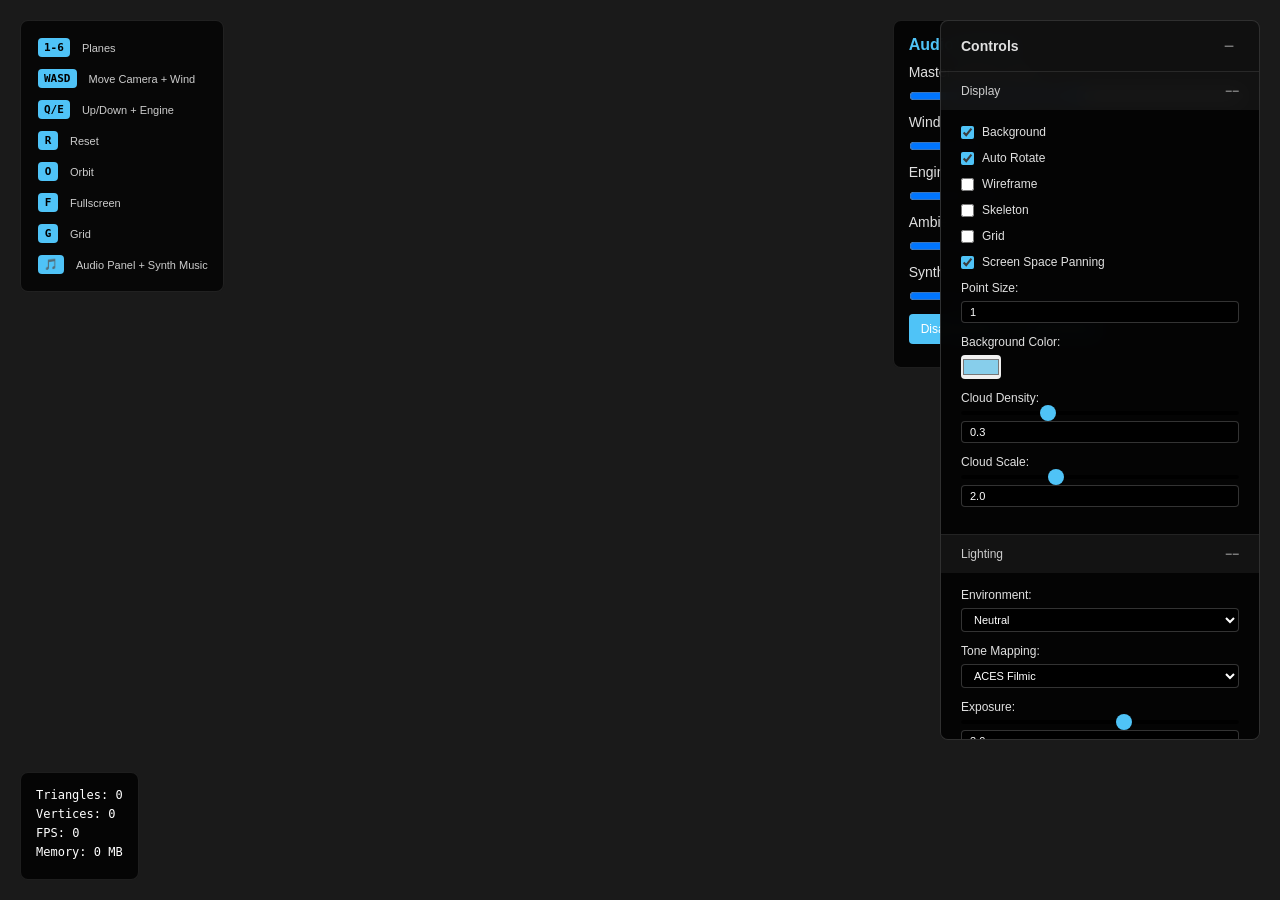
<file: flying-cars/index.html>
<!DOCTYPE html>
<html lang="en">
<head>
  <meta charset="utf-8">
  <title>GLTF Previewer - GLB Model Viewer</title>
  <meta name="viewport" content="width=device-width, initial-scale=1">
  <!-- 
  Audio Features:
  - Wind sounds on WASD movement (lowered volume)
  - Engine sounds on Q/E movement (lowered volume)  
  - Ambient background sounds (lowered volume)
  - Synth background music (synth.wav or generated)
  - Master volume control for all audio
  - Individual volume controls for each sound type
  -->
  <style>
    * {
      margin: 0;
      padding: 0;
      box-sizing: border-box;
    }

    body {
      font-family: -apple-system, BlinkMacSystemFont, 'Segoe UI', Roboto, sans-serif;
      background: #1a1a1a;
      color: #ffffff;
      overflow: hidden;
    }

    #canvas-container {
      position: fixed;
      top: 0;
      left: 0;
      width: 100vw;
      height: 100vh;
    }

    /* Audio controls styling */
    .audio-controls {
      position: fixed;
      top: 20px;
      right: 20px;
      background: rgba(0, 0, 0, 0.8);
      padding: 15px;
      border-radius: 8px;
      backdrop-filter: blur(10px);
      border: 1px solid rgba(255, 255, 255, 0.1);
      z-index: 1000;
    }

    .audio-controls h3 {
      font-size: 16px;
      margin-bottom: 10px;
      color: #4fc3f7;
    }

    .audio-controls label {
      display: block;
      margin-bottom: 8px;
      font-size: 14px;
      color: #e0e0e0;
    }

    .audio-controls input[type="range"] {
      width: 100%;
      margin-bottom: 10px;
    }

    .audio-controls button {
      background: #4fc3f7;
      color: white;
      border: none;
      padding: 8px 12px;
      border-radius: 4px;
      cursor: pointer;
      margin-right: 8px;
      margin-bottom: 8px;
      font-size: 12px;
    }

    .audio-controls button:hover {
      background: #29b6f6;
    }

    .audio-controls button:active {
      background: #0288d1;
    }

    #canvas {
      display: block;
      outline: none;
    }

         #info {
       position: fixed;
       top: 20px;
       left: 20px;
       background: rgba(0, 0, 0, 0.8);
       padding: 20px;
       border-radius: 8px;
       max-width: 400px;
       backdrop-filter: blur(10px);
       border: 1px solid rgba(255, 255, 255, 0.1);
       display: none; /* Hide the entire info box */
     }

    #info h1 {
      font-size: 24px;
      margin-bottom: 15px;
      color: #4fc3f7;
    }

    #info p {
      margin-bottom: 10px;
      line-height: 1.5;
      color: #e0e0e0;
    }

    .hotkeys {
      margin-top: 15px;
      padding-top: 15px;
      border-top: 1px solid rgba(255, 255, 255, 0.2);
    }

    .hotkey {
      display: inline-block;
      background: #333;
      color: #4fc3f7;
      padding: 4px 8px;
      border-radius: 4px;
      font-family: monospace;
      margin: 2px;
      font-size: 12px;
    }

    .file-input {
      margin: 15px 0;
    }

    .file-input input[type="file"] {
      width: 100%;
      padding: 8px;
      background: #333;
      border: 1px solid #555;
      border-radius: 4px;
      color: white;
      cursor: pointer;
    }

    .file-input input[type="file"]:hover {
      border-color: #4fc3f7;
    }

    #stats {
      position: fixed;
      bottom: 20px;
      left: 20px;
      background: rgba(0, 0, 0, 0.8);
      padding: 15px;
      border-radius: 8px;
      backdrop-filter: blur(10px);
      border: 1px solid rgba(255, 255, 255, 0.1);
      font-family: monospace;
      font-size: 12px;
    }

    .stat {
      margin-bottom: 5px;
    }

    #loading {
      position: fixed;
      top: 50%;
      left: 50%;
      transform: translate(-50%, -50%);
      background: rgba(0, 0, 0, 0.9);
      padding: 30px;
      border-radius: 8px;
      text-align: center;
      backdrop-filter: blur(10px);
      border: 1px solid rgba(255, 255, 255, 0.1);
    }

    .spinner {
      width: 40px;
      height: 40px;
      border: 4px solid #333;
      border-top: 4px solid #4fc3f7;
      border-radius: 50%;
      animation: spin 1s linear infinite;
      margin: 0 auto 15px;
    }

    @keyframes spin {
      0% { transform: rotate(0deg); }
      100% { transform: rotate(360deg); }
    }

    #drop-zone {
      position: fixed;
      top: 0;
      left: 0;
      width: 100vw;
      height: 100vh;
      background: rgba(79, 195, 247, 0.1);
      border: 3px dashed #4fc3f7;
      display: none;
      align-items: center;
      justify-content: center;
      font-size: 24px;
      color: #4fc3f7;
      z-index: 1000;
    }

    #drop-zone.active {
      display: flex;
    }

    .error {
      color: #ff5252;
      background: rgba(255, 82, 82, 0.1);
      padding: 10px;
      border-radius: 4px;
      margin: 10px 0;
      border: 1px solid rgba(255, 82, 82, 0.3);
    }

    /* Control Panel Styles */
    #control-panel {
      position: fixed;
      top: 20px;
      right: 20px;
      width: 320px;
      background: rgba(25, 25, 25, 0.95);
      border: 1px solid rgba(255, 255, 255, 0.1);
      border-radius: 8px;
      backdrop-filter: blur(10px);
      color: white;
      font-family: -apple-system, BlinkMacSystemFont, 'Segoe UI', Roboto, sans-serif;
      font-size: 12px;
      z-index: 1000;
      max-height: 80vh;
      overflow-y: auto;
    }

    .panel-header {
      display: flex;
      justify-content: space-between;
      align-items: center;
      padding: 15px 20px;
      border-bottom: 1px solid rgba(255, 255, 255, 0.1);
      background: rgba(0, 0, 0, 0.3);
      border-radius: 8px 8px 0 0;
    }

    .panel-header h3 {
      margin: 0;
      font-size: 14px;
      font-weight: 600;
      color: #e0e0e0;
    }

    .toggle-btn {
      background: none;
      border: none;
      color: #888;
      font-size: 18px;
      cursor: pointer;
      padding: 0;
      width: 20px;
      height: 20px;
      display: flex;
      align-items: center;
      justify-content: center;
    }

    .toggle-btn:hover {
      color: #fff;
    }

    .panel-content {
      padding: 0;
    }

    .control-section {
      border-bottom: 1px solid rgba(255, 255, 255, 0.05);
    }

    .section-header {
      display: flex;
      justify-content: space-between;
      align-items: center;
      padding: 12px 20px;
      background: rgba(0, 0, 0, 0.2);
      cursor: pointer;
      user-select: none;
      font-weight: 500;
      color: #ccc;
    }

    .section-header:hover {
      background: rgba(0, 0, 0, 0.3);
    }

    .section-toggle {
      color: #888;
      font-weight: bold;
    }

    .section-content {
      padding: 15px 20px;
      background: rgba(0, 0, 0, 0.8);
    }

    .control-group {
      margin-bottom: 12px;
      display: flex;
      flex-direction: column;
      gap: 6px;
    }

    .control-group label {
      display: flex;
      align-items: center;
      gap: 8px;
      color: #e0e0e0;
      cursor: pointer;
    }

    .control-group input[type="checkbox"] {
      margin: 0;
      accent-color: #4fc3f7;
    }

    .control-group input[type="number"],
    .control-group select {
      background: rgba(0, 0, 0, 0.8);
      border: 1px solid rgba(255, 255, 255, 0.2);
      border-radius: 4px;
      color: white;
      padding: 4px 8px;
      font-size: 11px;
      width: 100%;
    }

    .control-group input[type="color"] {
      width: 40px;
      height: 24px;
      border: none;
      border-radius: 4px;
      cursor: pointer;
    }

    .control-group input[type="range"] {
      width: 100%;
      height: 4px;
      background: rgba(0, 0, 0, 0.8);
      border-radius: 2px;
      outline: none;
      -webkit-appearance: none;
    }

    .control-group input[type="range"]::-webkit-slider-thumb {
      -webkit-appearance: none;
      width: 16px;
      height: 16px;
      background: #4fc3f7;
      border-radius: 50%;
      cursor: pointer;
    }

    .control-group input[type="range"]::-moz-range-thumb {
      width: 16px;
      height: 16px;
      background: #4fc3f7;
      border-radius: 50%;
      cursor: pointer;
      border: none;
    }

    /* Performance Graphs */
    .performance-graph {
      margin-bottom: 15px;
    }

    .graph-label {
      font-size: 11px;
      color: #aaa;
      margin-bottom: 5px;
    }

    .graph-bar {
      height: 20px;
      background: linear-gradient(90deg, #4fc3f7 0%, #2196f3 100%);
      border-radius: 2px;
      position: relative;
      transition: width 0.3s ease;
    }

    .fps-bar {
      background: linear-gradient(90deg, #4fc3f7 0%, #2196f3 100%);
    }

    .ms-bar {
      background: linear-gradient(90deg, #4caf50 0%, #2e7d32 100%);
    }

    .mb-bar {
      background: linear-gradient(90deg, #9c27b0 0%, #6a1b9a 100%);
    }

    .close-btn {
      width: 100%;
      padding: 12px;
      background: rgba(255, 255, 255, 0.1);
      border: none;
      color: #e0e0e0;
      border-radius: 0 0 8px 8px;
      cursor: pointer;
      font-size: 12px;
      transition: background 0.2s;
    }

    .close-btn:hover {
      background: rgba(255, 255, 255, 0.2);
    }

    /* Collapsed sections */
    .section-content.collapsed {
      display: none;
    }

    .section-toggle.collapsed::after {
      content: '+';
    }

         .section-toggle:not(.collapsed)::after {
       content: '−';
     }

     /* Compact Hotkeys Display */
     #hotkeys-display {
       position: fixed;
       top: 20px;
       left: 20px;
       background: rgba(0, 0, 0, 0.7);
       padding: 15px;
       border-radius: 8px;
       backdrop-filter: blur(10px);
       border: 1px solid rgba(255, 255, 255, 0.1);
       z-index: 100;
     }

     .hotkey-item {
       display: flex;
       align-items: center;
       gap: 10px;
       margin-bottom: 8px;
       font-size: 12px;
       color: #e0e0e0;
     }

     .hotkey-item:last-child {
       margin-bottom: 0;
     }

     .hotkey-item .hotkey {
       background: #4fc3f7;
       color: #000;
       padding: 3px 6px;
       border-radius: 4px;
       font-family: monospace;
       font-weight: bold;
       font-size: 11px;
       min-width: 20px;
       text-align: center;
     }

     .hotkey-item .hotkey-label {
       color: #ccc;
       font-size: 11px;
     }
   </style>
</head>
<body>
  <div id="canvas-container">
    <canvas id="canvas"></canvas>
  </div>

  <!-- Audio Elements -->
  <audio id="wind-sound" preload="auto"></audio>
  <audio id="engine-sound" preload="auto"></audio>
  <audio id="ambient-sound" preload="auto"></audio>
  <audio id="synth-music" preload="auto"></audio>

  <!-- Audio Controls -->
  <div class="audio-controls">
    <h3>Audio Settings</h3>
    <label>Master Volume: <span id="master-volume-value">50</span>%</label>
    <input type="range" id="master-volume" min="0" max="100" value="50">
    
    <label>Wind Sound: <span id="wind-volume-value">15</span>%</label>
    <input type="range" id="wind-volume" min="0" max="100" value="15">
    
    <label>Engine Sound: <span id="engine-volume-value">20</span>%</label>
    <input type="range" id="engine-volume" min="0" max="100" value="20">
    
    <label>Ambient Sound: <span id="ambient-volume-value">15</span>%</label>
    <input type="range" id="ambient-volume" min="0" max="100" value="15">
    
    <label>Synth Music: <span id="synth-volume-value">20</span>%</label>
    <input type="range" id="synth-volume" min="0" max="100" value="20">
    
                      <button id="toggle-audio">Disable Audio</button>
    <button id="test-sound">Test Sound</button>
  </div>

     <div id="info">
     <h1>GLTF Previewer</h1>
     <p>Drag and drop GLB/GLTF files or use the file input below to view 3D models.</p>
     
     <div class="file-input">
       <input type="file" id="file-input" accept=".glb,.gltf" />
     </div>

     <div class="hotkeys">
       <p><strong>Hotkeys:</strong></p>
       <div>
         <span class="hotkey">1-6</span> Switch to plane1.glb through plane6.glb
       </div>
       <div>
         <span class="hotkey">R</span> Reset camera
       </div>
       <div>
         <span class="hotkey">O</span> Toggle orbit controls
       </div>
       <div>
         <span class="hotkey">F</span> Toggle fullscreen
       </div>
       <div>
         <span class="hotkey">G</span> Toggle grid
       </div>
     </div>
   </div>

       <!-- Compact Hotkeys Display -->
    <div id="hotkeys-display">
      <div class="hotkey-item">
        <span class="hotkey">1-6</span>
        <span class="hotkey-label">Planes</span>
      </div>
      <div class="hotkey-item">
        <span class="hotkey">WASD</span>
        <span class="hotkey-label">Move Camera + Wind</span>
      </div>
      <div class="hotkey-item">
        <span class="hotkey">Q/E</span>
        <span class="hotkey-label">Up/Down + Engine</span>
      </div>
      <div class="hotkey-item">
        <span class="hotkey">R</span>
        <span class="hotkey-label">Reset</span>
      </div>
      <div class="hotkey-item">
        <span class="hotkey">O</span>
        <span class="hotkey-label">Orbit</span>
      </div>
      <div class="hotkey-item">
        <span class="hotkey">F</span>
        <span class="hotkey-label">Fullscreen</span>
      </div>
      <div class="hotkey-item">
        <span class="hotkey">G</span>
        <span class="hotkey-label">Grid</span>
      </div>
      <div class="hotkey-item">
        <span class="hotkey">🎵</span>
        <span class="hotkey-label">Audio Panel + Synth Music</span>
      </div>
    </div>

  <div id="stats">
    <div class="stat">Triangles: <span id="triangles">0</span></div>
    <div class="stat">Vertices: <span id="vertices">0</span></div>
    <div class="stat">FPS: <span id="fps">0</span></div>
    <div class="stat">Memory: <span id="memory">0</span> MB</div>
  </div>

  <div id="loading" style="display: none;">
    <div class="spinner"></div>
    <div>Loading model...</div>
  </div>

  <div id="drop-zone">
    Drop GLB/GLTF file here
  </div>

  <!-- Control Panel -->
  <div id="control-panel">
    <div class="panel-header">
      <h3>Controls</h3>
      <button id="toggle-panel" class="toggle-btn">−</button>
    </div>
    
    <div class="panel-content">
      <!-- Display Section -->
      <div class="control-section">
        <div class="section-header" data-section="display">
          <span>Display</span>
          <span class="section-toggle">−</span>
        </div>
        <div class="section-content" id="display-section">
          <div class="control-group">
            <label>
              <input type="checkbox" id="background-toggle" checked>
              Background
            </label>
          </div>
                     <div class="control-group">
             <label>
               <input type="checkbox" id="auto-rotate" checked>
               Auto Rotate
             </label>
           </div>
          <div class="control-group">
            <label>
              <input type="checkbox" id="wireframe">
              Wireframe
            </label>
          </div>
          <div class="control-group">
            <label>
              <input type="checkbox" id="skeleton">
              Skeleton
            </label>
          </div>
                       <div class="control-group">
               <label>
                 <input type="checkbox" id="grid-toggle">
                 Grid
               </label>
             </div>
          <div class="control-group">
            <label>
              <input type="checkbox" id="screen-space-panning" checked>
              Screen Space Panning
            </label>
          </div>
          <div class="control-group">
            <label>Point Size:</label>
            <input type="number" id="point-size" value="1" min="0.1" max="10" step="0.1">
          </div>
                     <div class="control-group">
             <label>Background Color:</label>
             <input type="color" id="bg-color" value="#87CEEB">
           </div>
           <div class="control-group">
             <label>Cloud Density:</label>
             <input type="range" id="cloud-density" min="0" max="1" step="0.1" value="0.3">
             <input type="number" id="cloud-density-value" value="0.3" min="0" max="1" step="0.1">
           </div>
           <div class="control-group">
             <label>Cloud Scale:</label>
             <input type="range" id="cloud-scale" min="0.5" max="5" step="0.1" value="2.0">
             <input type="number" id="cloud-scale-value" value="2.0" min="0.5" max="5" step="0.1">
           </div>
        </div>
      </div>

      <!-- Lighting Section -->
      <div class="control-section">
        <div class="section-header" data-section="lighting">
          <span>Lighting</span>
          <span class="section-toggle">−</span>
        </div>
        <div class="section-content" id="lighting-section">
          <div class="control-group">
            <label>Environment:</label>
            <select id="environment-select">
              <option value="neutral">Neutral</option>
              <option value="sunset">Sunset</option>
              <option value="dawn">Dawn</option>
              <option value="night">Night</option>
              <option value="warehouse">Warehouse</option>
              <option value="forest">Forest</option>
            </select>
          </div>
          <div class="control-group">
            <label>Tone Mapping:</label>
            <select id="tone-mapping">
              <option value="none">None</option>
              <option value="linear">Linear</option>
              <option value="reinhard">Reinhard</option>
              <option value="cineon">Cineon</option>
              <option value="aces-filmic" selected>ACES Filmic</option>
            </select>
          </div>
                     <div class="control-group">
             <label>Exposure:</label>
             <input type="range" id="exposure-slider" min="0.1" max="5.0" step="0.1" value="3.0">
             <input type="number" id="exposure-value" value="3.0" min="0.1" max="5.0" step="0.1">
           </div>
          <div class="control-group">
            <label>
              <input type="checkbox" id="punctual-lights" checked>
              Punctual Lights
            </label>
          </div>
                     <div class="control-group">
             <label>Ambient Intensity:</label>
             <input type="range" id="ambient-intensity" min="0" max="5" step="0.1" value="3.0">
             <input type="number" id="ambient-intensity-value" value="3.0" min="0" max="5" step="0.1">
           </div>
          <div class="control-group">
            <label>Ambient Color:</label>
            <input type="color" id="ambient-color" value="#ffffff">
          </div>
          <div class="control-group">
            <label>Direct Intensity:</label>
            <input type="range" id="direct-intensity" min="0" max="5" step="0.1" value="2.5">
            <input type="number" id="direct-intensity-value" value="2.5" min="0" max="5" step="0.1">
          </div>
          <div class="control-group">
            <label>Direct Color:</label>
            <input type="color" id="direct-color" value="#ffffff">
          </div>
        </div>
      </div>

      <!-- Performance Section -->
      <div class="control-section">
        <div class="section-header" data-section="performance">
          <span>Performance</span>
          <span class="section-toggle">−</span>
        </div>
        <div class="section-content" id="performance-section">
          <div class="performance-graph">
            <div class="graph-label">FPS (0-61)</div>
            <div class="graph-bar fps-bar" data-value="60"></div>
          </div>
          <div class="performance-graph">
            <div class="graph-label">MS (1-20775)</div>
            <div class="graph-bar ms-bar" data-value="17"></div>
          </div>
          <div class="performance-graph">
            <div class="graph-label">MB (17-52)</div>
            <div class="graph-bar mb-bar" data-value="33"></div>
          </div>
        </div>
      </div>
    </div>
    
    <button id="close-controls" class="close-btn">Close Controls</button>
  </div>

  <script type="module">
    import * as THREE from 'https://esm.sh/three@0.161.0';
    import { GLTFLoader } from 'https://esm.sh/three@0.161.0/examples/jsm/loaders/GLTFLoader.js';
    import { OrbitControls } from 'https://esm.sh/three@0.161.0/examples/jsm/controls/OrbitControls.js';

    class GLTFPreviewer {
      constructor() {
        this.scene = null;
        this.camera = null;
        this.renderer = null;
        this.controls = null;
        this.currentModel = null;
        this.mixers = [];
        this.clock = new THREE.Clock();
        this.stats = {
          triangles: 0,
          vertices: 0,
          fps: 0,
          memory: 0
        };
        
                        // Audio properties
                this.audioEnabled = true;
                this.audioContext = null;
        this.masterVolume = 0.5;
        this.windVolume = 0.15; // Lowered from 0.3
        this.engineVolume = 0.2; // Lowered from 0.4
        this.ambientVolume = 0.15; // Lowered from 0.25
        this.synthVolume = 0.2; // New synth music volume
        this.windSound = null;
        this.engineSound = null;
        this.ambientSound = null;
        this.synthMusic = null;
        
        this.init();
        this.setupEventListeners();
        this.animate();
      }

      init() {
        // Scene
        this.scene = new THREE.Scene();

        // Camera
        this.camera = new THREE.PerspectiveCamera(75, window.innerWidth / window.innerHeight, 0.1, 1000);
        this.camera.position.set(5, 5, 5);

        // Renderer
        this.renderer = new THREE.WebGLRenderer({ 
          canvas: document.getElementById('canvas'),
          antialias: true,
          alpha: true,
          powerPreference: 'high-performance'
        });
        this.renderer.setSize(window.innerWidth, window.innerHeight);
        this.renderer.setPixelRatio(Math.min(window.devicePixelRatio, 2));
        this.renderer.shadowMap.enabled = true;
        this.renderer.shadowMap.type = THREE.PCFSoftShadowMap;
        this.renderer.outputColorSpace = THREE.SRGBColorSpace;
        this.renderer.toneMapping = THREE.ACESFilmicToneMapping;
        this.renderer.toneMappingExposure = 3.0;
        this.renderer.toneMappingWhitePoint = 1.0;

        // Controls
        this.controls = new OrbitControls(this.camera, this.renderer.domElement);
        this.controls.enableDamping = true;
        this.controls.dampingFactor = 0.05;
        this.controls.autoRotate = true; // Enable auto-rotate by default

        // Create skybox with clouds
        this.createSkybox();

        // Lighting
        this.setupLighting();

        // Grid - brighter and more visible
        this.grid = new THREE.GridHelper(20, 20, 0x666666, 0x333333);
        this.grid.visible = false; // Start with grid hidden
        this.scene.add(this.grid);

        // Add subtle fog for depth
        this.scene.fog = new THREE.Fog(0x87CEEB, 50, 200); // Sky blue fog

        // Loader
        this.loader = new GLTFLoader();

        // Load initial plane
        this.loadModel('plane1.glb');
        
        // Initialize audio
        this.initAudio();
      }

      setupLighting() {
        // Ambient light - brighter and more vibrant
        this.ambientLight = new THREE.AmbientLight(0xffffff, 3.0);
        this.scene.add(this.ambientLight);

        // Directional light - brighter and warmer
        this.directionalLight = new THREE.DirectionalLight(0xfffaf0, 1.5);
        this.directionalLight.position.set(10, 15, 8);
        this.directionalLight.castShadow = true;
        this.directionalLight.shadow.mapSize.width = 2048;
        this.directionalLight.shadow.mapSize.height = 2048;
        this.directionalLight.shadow.camera.near = 0.1;
        this.directionalLight.shadow.camera.far = 100;
        this.directionalLight.shadow.camera.left = -20;
        this.directionalLight.shadow.camera.right = 20;
        this.directionalLight.shadow.camera.top = 20;
        this.directionalLight.shadow.camera.bottom = -20;
        this.scene.add(this.directionalLight);

        // Hemisphere light - brighter sky and ground colors
        this.hemisphereLight = new THREE.HemisphereLight(0x87ceeb, 0x90ee90, 0.6);
        this.scene.add(this.hemisphereLight);

        // Additional fill light for better exposure
        this.fillLight = new THREE.DirectionalLight(0xffffff, 0.4);
        this.fillLight.position.set(-10, 5, -5);
        this.scene.add(this.fillLight);
      }

      initAudio() {
        // Get audio elements
        this.windSound = document.getElementById('wind-sound');
        this.engineSound = document.getElementById('engine-sound');
        this.ambientSound = document.getElementById('ambient-sound');
        this.synthMusic = document.getElementById('synth-music');
        
        // Generate audio data
        this.generateAudioData();
        
        // Set initial volumes
        this.updateAudioVolumes();
        
        // Setup audio controls
        this.setupAudioControls();
        
        // Start synth music if audio is enabled by default
        if (this.audioEnabled) {
          this.playSynthMusic();
          this.startAmbientAudio();
        }
      }

      generateAudioData() {
        // Generate wind sound (white noise with low-pass filter)
        this.generateWindSound();
        
        // Generate engine sound (low frequency rumble)
        this.generateEngineSound();
        
        // Generate ambient sound (gentle background)
        this.generateAmbientSound();
        
        // Load synth music background
        this.loadSynthMusic();
      }

      generateWindSound() {
        const audioContext = new (window.AudioContext || window.webkitAudioContext)();
        const sampleRate = audioContext.sampleRate;
        const duration = 3; // 3 seconds
        const samples = sampleRate * duration;
        
        // Create audio buffer
        const buffer = audioContext.createBuffer(1, samples, sampleRate);
        const data = buffer.getChannelData(0);
        
        // Generate white noise
        for (let i = 0; i < samples; i++) {
          data[i] = (Math.random() * 2 - 1) * 0.3;
        }
        
        // Convert to WAV and set as audio source
        const wavBlob = this.audioBufferToWav(buffer);
        const url = URL.createObjectURL(wavBlob);
        this.windSound.src = url;
        this.windSound.loop = true;
      }

      generateEngineSound() {
        const audioContext = new (window.AudioContext || window.webkitAudioContext)();
        const sampleRate = audioContext.sampleRate;
        const duration = 2; // 2 seconds
        const samples = sampleRate * duration;
        
        // Create audio buffer
        const buffer = audioContext.createBuffer(1, samples, sampleRate);
        const data = buffer.getChannelData(0);
        
        // Generate low frequency rumble
        for (let i = 0; i < samples; i++) {
          const time = i / sampleRate;
          data[i] = Math.sin(2 * Math.PI * 80 * time) * 0.2 + 
                    Math.sin(2 * Math.PI * 120 * time) * 0.15 +
                    Math.sin(2 * Math.PI * 160 * time) * 0.1;
        }
        
        // Convert to WAV and set as audio source
        const wavBlob = this.audioBufferToWav(buffer);
        const url = URL.createObjectURL(wavBlob);
        this.engineSound.src = url;
        this.engineSound.loop = true;
      }

      generateAmbientSound() {
        const audioContext = new (window.AudioContext || window.webkitAudioContext)();
        const sampleRate = audioContext.sampleRate;
        const duration = 5; // 5 seconds
        const samples = sampleRate * duration;
        
        // Create audio buffer
        const buffer = audioContext.createBuffer(1, samples, sampleRate);
        const data = buffer.getChannelData(0);
        
        // Generate gentle ambient sound
        for (let i = 0; i < samples; i++) {
          const time = i / sampleRate;
          data[i] = Math.sin(2 * Math.PI * 220 * time) * 0.05 + 
                    Math.sin(2 * Math.PI * 440 * time) * 0.03 +
                    Math.sin(2 * Math.PI * 880 * time) * 0.02;
        }
        
        // Convert to WAV and set as audio source
        const wavBlob = this.audioBufferToWav(buffer);
        const url = URL.createObjectURL(wavBlob);
        this.ambientSound.src = url;
        this.ambientSound.loop = true;
      }

      loadSynthMusic() {
        // Try to load synth.wav if it exists, otherwise generate a synth background
        if (this.synthMusic) {
          // First try to load the actual synth.wav file
          // To use your own synth.wav file, place it in the same directory as this HTML file
          this.synthMusic.src = 'synth.wav';
          this.synthMusic.loop = true;
          
          // If the file fails to load, generate a synth background
          this.synthMusic.onerror = () => {
            console.log('synth.wav not found, generating synth background music');
            this.generateSynthBackground();
          };
        }
      }

      generateSynthBackground() {
        const audioContext = new (window.AudioContext || window.webkitAudioContext)();
        const sampleRate = audioContext.sampleRate;
        const duration = 8; // 8 seconds loop
        const samples = sampleRate * duration;
        
        // Create audio buffer
        const buffer = audioContext.createBuffer(2, samples, sampleRate); // Stereo
        
        // Generate synth background music
        for (let channel = 0; channel < 2; channel++) {
          const data = buffer.getChannelData(channel);
          
          for (let i = 0; i < samples; i++) {
            const time = i / sampleRate;
            
            // Create a layered synth sound
            let sample = 0;
            
            // Bass layer
            sample += Math.sin(2 * Math.PI * 110 * time) * 0.1; // A2
            sample += Math.sin(2 * Math.PI * 220 * time) * 0.08; // A3
            
            // Pad layer
            sample += Math.sin(2 * Math.PI * 330 * time) * 0.06; // E4
            sample += Math.sin(2 * Math.PI * 440 * time) * 0.04; // A4
            
            // High layer
            sample += Math.sin(2 * Math.PI * 880 * time) * 0.03; // A5
            
            // Add some variation over time
            const envelope = 0.5 + 0.3 * Math.sin(time * 0.5);
            sample *= envelope;
            
            // Add slight stereo separation
            if (channel === 1) {
              sample *= 0.9;
            }
            
            data[i] = sample;
          }
        }
        
        // Convert to WAV and set as audio source
        const wavBlob = this.audioBufferToWav(buffer);
        const url = URL.createObjectURL(wavBlob);
        this.synthMusic.src = url;
        this.synthMusic.loop = true;
      }

      audioBufferToWav(buffer) {
        const length = buffer.length;
        const numberOfChannels = buffer.numberOfChannels;
        const sampleRate = buffer.sampleRate;
        const arrayBuffer = new ArrayBuffer(44 + length * numberOfChannels * 2);
        const view = new DataView(arrayBuffer);
        
        // WAV header
        const writeString = (offset, string) => {
          for (let i = 0; i < string.length; i++) {
            view.setUint8(offset + i, string.charCodeAt(i));
          }
        };
        
        writeString(0, 'RIFF');
        view.setUint32(4, 36 + length * numberOfChannels * 2, true);
        writeString(8, 'WAVE');
        writeString(12, 'fmt ');
        view.setUint32(16, 16, true);
        view.setUint16(20, 1, true);
        view.setUint16(22, numberOfChannels, true);
        view.setUint32(24, sampleRate, true);
        view.setUint32(28, sampleRate * numberOfChannels * 2, true);
        view.setUint16(32, numberOfChannels * 2, true);
        view.setUint16(34, 16, true);
        writeString(36, 'data');
        view.setUint32(40, length * numberOfChannels * 2, true);
        
        // Convert float samples to 16-bit PCM
        let offset = 44;
        for (let i = 0; i < length; i++) {
          for (let channel = 0; channel < numberOfChannels; channel++) {
            const sample = Math.max(-1, Math.min(1, buffer.getChannelData(channel)[i]));
            view.setInt16(offset, sample < 0 ? sample * 0x8000 : sample * 0x7FFF, true);
            offset += 2;
          }
        }
        
        return new Blob([arrayBuffer], { type: 'audio/wav' });
      }

      setupAudioControls() {
        const masterVolumeSlider = document.getElementById('master-volume');
        const windVolumeSlider = document.getElementById('wind-volume');
        const engineVolumeSlider = document.getElementById('engine-volume');
        const ambientVolumeSlider = document.getElementById('ambient-volume');
        const synthVolumeSlider = document.getElementById('synth-volume');
        const toggleAudioBtn = document.getElementById('toggle-audio');
        const testSoundBtn = document.getElementById('test-sound');

        // Master volume control
        masterVolumeSlider.addEventListener('input', (e) => {
          this.masterVolume = e.target.value / 100;
          this.updateAudioVolumes();
          document.getElementById('master-volume-value').textContent = e.target.value;
        });

        // Individual volume controls
        windVolumeSlider.addEventListener('input', (e) => {
          this.windVolume = e.target.value / 100;
          this.updateAudioVolumes();
          document.getElementById('wind-volume-value').textContent = e.target.value;
        });

        engineVolumeSlider.addEventListener('input', (e) => {
          this.engineVolume = e.target.value / 100;
          this.updateAudioVolumes();
          document.getElementById('engine-volume-value').textContent = e.target.value;
        });

        ambientVolumeSlider.addEventListener('input', (e) => {
          this.ambientVolume = e.target.value / 100;
          this.updateAudioVolumes();
          document.getElementById('ambient-volume-value').textContent = e.target.value;
        });

        synthVolumeSlider.addEventListener('input', (e) => {
          this.synthVolume = e.target.value / 100;
          this.updateAudioVolumes();
          document.getElementById('synth-volume-value').textContent = e.target.value;
        });

        // Toggle audio button
        toggleAudioBtn.addEventListener('click', () => {
          this.audioEnabled = !this.audioEnabled;
          toggleAudioBtn.textContent = this.audioEnabled ? 'Disable Audio' : 'Enable Audio';
          if (this.audioEnabled) {
            this.startAmbientAudio();
            this.playSynthMusic(); // Start synth music
          } else {
            this.stopAllAudio();
          }
        });

        // Test sound button
        testSoundBtn.addEventListener('click', () => {
          this.playTestSound();
        });
      }

      updateAudioVolumes() {
        if (this.windSound) {
          this.windSound.volume = this.windVolume * this.masterVolume;
        }
        if (this.engineSound) {
          this.engineSound.volume = this.engineVolume * this.masterVolume;
        }
        if (this.ambientSound) {
          this.ambientSound.volume = this.ambientVolume * this.masterVolume;
        }
        if (this.synthMusic) {
          this.synthMusic.volume = this.synthVolume * this.masterVolume;
        }
      }

      startAmbientAudio() {
        if (this.ambientSound) {
          this.ambientSound.play().catch(e => console.log('Audio play failed:', e));
        }
        // Note: Synth music is started separately to avoid conflicts
      }

      stopAllAudio() {
        if (this.windSound) this.windSound.pause();
        if (this.engineSound) this.engineSound.pause();
        if (this.ambientSound) this.ambientSound.pause();
        if (this.synthMusic) this.synthMusic.pause();
      }

      playTestSound() {
        // Create a simple test tone
        const audioContext = new (window.AudioContext || window.webkitAudioContext)();
        const oscillator = audioContext.createOscillator();
        const gainNode = audioContext.createGain();
        
        oscillator.connect(gainNode);
        gainNode.connect(audioContext.destination);
        
        oscillator.frequency.setValueAtTime(440, audioContext.currentTime); // A4 note
        gainNode.gain.setValueAtTime(0.1 * this.masterVolume, audioContext.currentTime);
        
        oscillator.start(audioContext.currentTime);
        oscillator.stop(audioContext.currentTime + 0.5);
      }

      playWindSound() {
        if (this.audioEnabled && this.windSound) {
          this.windSound.currentTime = 0;
          this.windSound.play().catch(e => console.log('Wind sound play failed:', e));
        }
      }

      playEngineSound() {
        if (this.audioEnabled && this.engineSound) {
          this.engineSound.currentTime = 0;
          this.engineSound.play().catch(e => console.log('Engine sound play failed:', e));
        }
      }

      playSynthMusic() {
        if (this.audioEnabled && this.synthMusic) {
          this.synthMusic.play().catch(e => console.log('Synth music play failed:', e));
        }
      }

      createSkybox() {
        // Create a large sphere for the sky
        const skyGeometry = new THREE.SphereGeometry(500, 32, 32);
        
        // Create sky material with gradient and clouds
        const skyMaterial = new THREE.ShaderMaterial({
          uniforms: {
            time: { value: 0 },
            cloudDensity: { value: 0.3 },
            cloudScale: { value: 2.0 }
          },
          vertexShader: `
            varying vec3 vWorldPosition;
            void main() {
              vec4 worldPosition = modelMatrix * vec4(position, 1.0);
              vWorldPosition = worldPosition.xyz;
              gl_Position = projectionMatrix * modelViewMatrix * vec4(position, 1.0);
            }
          `,
          fragmentShader: `
            uniform float time;
            uniform float cloudDensity;
            uniform float cloudScale;
            varying vec3 vWorldPosition;
            
            // Noise function for clouds
            float noise(vec3 p) {
              return fract(sin(dot(p, vec3(12.9898, 78.233, 45.164))) * 43758.5453);
            }
            
            // Smooth noise
            float smoothNoise(vec3 p) {
              vec3 i = floor(p);
              vec3 f = fract(p);
              f = f * f * (3.0 - 2.0 * f);
              
              float a = noise(i);
              float b = noise(i + vec3(1.0, 0.0, 0.0));
              float c = noise(i + vec3(0.0, 1.0, 0.0));
              float d = noise(i + vec3(1.0, 1.0, 0.0));
              float e = noise(i + vec3(0.0, 0.0, 1.0));
              float f1 = noise(i + vec3(1.0, 0.0, 1.0));
              float g = noise(i + vec3(0.0, 1.0, 1.0));
              float h = noise(i + vec3(1.0, 1.0, 1.0));
              
              return mix(mix(mix(a, b, f.x), mix(c, d, f.x), f.y), 
                        mix(mix(e, f1, f.x), mix(g, h, f.x), f.y), f.z);
            }
            
            // Fractal noise for cloud formation
            float fractalNoise(vec3 p) {
              float value = 0.0;
              float amplitude = 0.5;
              float frequency = 1.0;
              
              for(int i = 0; i < 4; i++) {
                value += amplitude * smoothNoise(p * frequency);
                amplitude *= 0.5;
                frequency *= 2.0;
              }
              return value;
            }
            
            void main() {
              vec3 pos = normalize(vWorldPosition);
              
              // Sky gradient from top to bottom
              float skyGradient = smoothstep(-1.0, 1.0, pos.y);
              vec3 skyColor = mix(vec3(0.4, 0.6, 1.0), vec3(0.8, 0.9, 1.0), skyGradient);
              
              // Add some blue tint
              skyColor = mix(skyColor, vec3(0.5, 0.7, 1.0), 0.3);
              
              // Cloud generation
              vec3 cloudPos = pos * cloudScale + time * 0.1;
              float cloudNoise = fractalNoise(cloudPos);
              float clouds = smoothstep(0.4, 0.6, cloudNoise) * cloudDensity;
              
              // Soft cloud edges
              clouds = smoothstep(0.0, 0.3, clouds);
              
              // Mix sky and clouds
              vec3 finalColor = mix(skyColor, vec3(1.0), clouds * 0.8);
              
              gl_FragColor = vec4(finalColor, 1.0);
            }
          `,
          side: THREE.BackSide
        });
        
        this.skybox = new THREE.Mesh(skyGeometry, skyMaterial);
        this.scene.add(this.skybox);
        
        // Store material reference for animation
        this.skyMaterial = skyMaterial;
      }

      setupControlPanel() {
        // Section toggles
        document.querySelectorAll('.section-header').forEach(header => {
          header.addEventListener('click', () => {
            const section = header.getAttribute('data-section');
            const content = document.getElementById(`${section}-section`);
            const toggle = header.querySelector('.section-toggle');
            
            if (content.classList.contains('collapsed')) {
              content.classList.remove('collapsed');
              toggle.classList.remove('collapsed');
            } else {
              content.classList.add('collapsed');
              toggle.classList.add('collapsed');
            }
          });
        });

        // Panel toggle
        document.getElementById('toggle-panel').addEventListener('click', () => {
          const panel = document.getElementById('control-panel');
          panel.style.display = panel.style.display === 'none' ? 'block' : 'none';
        });

        // Close button
        document.getElementById('close-controls').addEventListener('click', () => {
          document.getElementById('control-panel').style.display = 'none';
        });

        // Display controls
        document.getElementById('background-toggle').addEventListener('change', (e) => {
          this.scene.background.visible = e.target.checked;
        });

        document.getElementById('auto-rotate').addEventListener('change', (e) => {
          this.controls.autoRotate = e.target.checked;
        });

        document.getElementById('wireframe').addEventListener('change', (e) => {
          if (this.currentModel) {
            this.currentModel.traverse((child) => {
              if (child.isMesh && child.material) {
                if (Array.isArray(child.material)) {
                  child.material.forEach(mat => mat.wireframe = e.target.checked);
                } else {
                  child.material.wireframe = e.target.checked;
                }
              }
            });
          }
        });

        document.getElementById('skeleton').addEventListener('change', (e) => {
          // Toggle skeleton visibility if available
          if (this.currentModel) {
            this.currentModel.traverse((child) => {
              if (child.isBone || child.isSkeleton) {
                child.visible = e.target.checked;
              }
            });
          }
        });

        document.getElementById('grid-toggle').addEventListener('change', (e) => {
          this.grid.visible = e.target.checked;
        });

        document.getElementById('screen-space-panning').addEventListener('change', (e) => {
          this.controls.screenSpacePanning = e.target.checked;
        });

        document.getElementById('point-size').addEventListener('input', (e) => {
          const size = parseFloat(e.target.value);
          if (this.currentModel) {
            this.currentModel.traverse((child) => {
              if (child.isPoints && child.material) {
                child.material.size = size;
              }
            });
          }
        });

        document.getElementById('bg-color').addEventListener('change', (e) => {
          // Update fog color to match background
          this.scene.fog.color.setHex(parseInt(e.target.value.replace('#', ''), 16));
        });

        // Cloud controls
        document.getElementById('cloud-density').addEventListener('input', (e) => {
          const value = parseFloat(e.target.value);
          if (this.skyMaterial) {
            this.skyMaterial.uniforms.cloudDensity.value = value;
          }
          document.getElementById('cloud-density-value').value = value;
        });

        document.getElementById('cloud-density-value').addEventListener('input', (e) => {
          const value = parseFloat(e.target.value);
          if (this.skyMaterial) {
            this.skyMaterial.uniforms.cloudDensity.value = value;
          }
          document.getElementById('cloud-density').value = value;
        });

        document.getElementById('cloud-scale').addEventListener('input', (e) => {
          const value = parseFloat(e.target.value);
          if (this.skyMaterial) {
            this.skyMaterial.uniforms.cloudScale.value = value;
          }
          document.getElementById('cloud-scale-value').value = value;
        });

        document.getElementById('cloud-scale-value').addEventListener('input', (e) => {
          const value = parseFloat(e.target.value);
          if (this.skyMaterial) {
            this.skyMaterial.uniforms.cloudScale.value = value;
          }
          document.getElementById('cloud-scale').value = value;
        });

        // Lighting controls
        document.getElementById('tone-mapping').addEventListener('change', (e) => {
          const mapping = e.target.value;
          switch(mapping) {
            case 'none':
              this.renderer.toneMapping = THREE.NoToneMapping;
              break;
            case 'linear':
              this.renderer.toneMapping = THREE.LinearToneMapping;
              break;
            case 'reinhard':
              this.renderer.toneMapping = THREE.ReinhardToneMapping;
              break;
            case 'cineon':
              this.renderer.toneMapping = THREE.CineonToneMapping;
              break;
            case 'aces-filmic':
              this.renderer.toneMapping = THREE.ACESFilmicToneMapping;
              break;
          }
        });

        document.getElementById('exposure-slider').addEventListener('input', (e) => {
          const value = parseFloat(e.target.value);
          this.renderer.toneMappingExposure = value;
          document.getElementById('exposure-value').value = value;
        });

        document.getElementById('exposure-value').addEventListener('input', (e) => {
          const value = parseFloat(e.target.value);
          this.renderer.toneMappingExposure = value;
          document.getElementById('exposure-value').value = value;
        });

        document.getElementById('punctual-lights').addEventListener('change', (e) => {
          // Toggle punctual lights
          this.directionalLight.visible = e.target.checked;
          this.fillLight.visible = e.target.checked;
        });

        document.getElementById('ambient-intensity').addEventListener('input', (e) => {
          const value = parseFloat(e.target.value);
          this.ambientLight.intensity = value;
          document.getElementById('ambient-intensity-value').value = value;
        });

        document.getElementById('ambient-intensity-value').addEventListener('input', (e) => {
          const value = parseFloat(e.target.value);
          this.ambientLight.intensity = value;
          document.getElementById('ambient-intensity').value = value;
        });

        document.getElementById('ambient-color').addEventListener('change', (e) => {
          this.ambientLight.color.setHex(parseInt(e.target.value.replace('#', ''), 16));
        });

        document.getElementById('direct-intensity').addEventListener('input', (e) => {
          const value = parseFloat(e.target.value);
          this.directionalLight.intensity = value;
          document.getElementById('direct-intensity-value').value = value;
        });

        document.getElementById('direct-intensity-value').addEventListener('input', (e) => {
          const value = parseFloat(e.target.value);
          this.directionalLight.intensity = value;
          document.getElementById('direct-intensity').value = value;
        });

        document.getElementById('direct-color').addEventListener('change', (e) => {
          this.directionalLight.color.setHex(parseInt(e.target.value.replace('#', ''), 16));
        });

        // Environment presets
        document.getElementById('environment-select').addEventListener('change', (e) => {
          this.setEnvironment(e.target.value);
        });
      }

      setEnvironment(env) {
        if (!this.skyMaterial) return;
        
        switch(env) {
          case 'sunset':
            this.skyMaterial.uniforms.cloudDensity.value = 0.4;
            this.skyMaterial.uniforms.cloudScale.value = 1.5;
            this.ambientLight.color.setHex(0xffb366);
            this.directionalLight.color.setHex(0xff8c00);
            this.scene.fog.color.setHex(0xff7f50);
            break;
          case 'dawn':
            this.skyMaterial.uniforms.cloudDensity.value = 0.6;
            this.skyMaterial.uniforms.cloudScale.value = 2.5;
            this.ambientLight.color.setHex(0xffcc99);
            this.directionalLight.color.setHex(0xff9933);
            this.scene.fog.color.setHex(0xffb3d9);
            break;
          case 'night':
            this.skyMaterial.uniforms.cloudDensity.value = 0.2;
            this.skyMaterial.uniforms.cloudScale.value = 3.0;
            this.ambientLight.color.setHex(0x404080);
            this.directionalLight.color.setHex(0x87ceeb);
            this.scene.fog.color.setHex(0x0a0a2a);
            break;
          case 'warehouse':
            this.skyMaterial.uniforms.cloudDensity.value = 0.1;
            this.skyMaterial.uniforms.cloudScale.value = 1.0;
            this.ambientLight.color.setHex(0xcccccc);
            this.directionalLight.color.setHex(0xffffff);
            this.scene.fog.color.setHex(0x2a2a2a);
            break;
          case 'forest':
            this.skyMaterial.uniforms.cloudDensity.value = 0.5;
            this.skyMaterial.uniforms.cloudScale.value = 2.2;
            this.ambientLight.color.setHex(0x90ee90);
            this.directionalLight.color.setHex(0x87ceeb);
            this.scene.fog.color.setHex(0x2d5016);
            break;
          default: // neutral
            this.skyMaterial.uniforms.cloudDensity.value = 0.3;
            this.skyMaterial.uniforms.cloudScale.value = 2.0;
            this.ambientLight.color.setHex(0xffffff);
            this.directionalLight.color.setHex(0xfffaf0);
            this.scene.fog.color.setHex(0x87CEEB);
            break;
        }
      }

             setupEventListeners() {
         // File input
         document.getElementById('file-input').addEventListener('change', (e) => {
           const file = e.target.files[0];
           if (file) {
             this.loadFile(file);
           }
         });

         // Control Panel Event Listeners
         this.setupControlPanel();

         // Drag and drop
         const dropZone = document.getElementById('drop-zone');
         
         document.addEventListener('dragover', (e) => {
           e.preventDefault();
           dropZone.classList.add('active');
         });

         document.addEventListener('dragleave', (e) => {
           e.preventDefault();
           dropZone.classList.remove('active');
         });

         document.addEventListener('drop', (e) => {
           e.preventDefault();
           dropZone.classList.remove('active');
           
           const files = e.dataTransfer.files;
           if (files.length > 0) {
             const file = files[0];
             if (file.name.toLowerCase().endsWith('.glb') || file.name.toLowerCase().endsWith('.gltf')) {
               this.loadFile(file);
             }
           }
         });

         // WASD Movement Controls
         this.keys = {};
         document.addEventListener('keydown', (e) => {
           this.keys[e.key.toLowerCase()] = true;
         });
         
         document.addEventListener('keyup', (e) => {
           this.keys[e.key.toLowerCase()] = false;
         });

         // Keyboard shortcuts
         document.addEventListener('keydown', (e) => {
           switch(e.key) {
             case '1':
             case '2':
             case '3':
             case '4':
             case '5':
             case '6':
               const planeNum = e.key;
               this.loadModel(`plane${planeNum}.glb`);
               break;
             case 'r':
             case 'R':
               this.resetCamera();
               break;
             case 'o':
             case 'O':
               this.toggleOrbitControls();
               break;
             case 'f':
             case 'F':
               this.toggleFullscreen();
               break;
             case 'g':
             case 'G':
               this.toggleGrid();
               break;
           }
         });

        // Window resize
        window.addEventListener('resize', () => {
          this.camera.aspect = window.innerWidth / window.innerHeight;
          this.camera.updateProjectionMatrix();
          this.renderer.setSize(window.innerWidth, window.innerHeight);
        });
      }

      async loadModel(url) {
        this.showLoading(true);
        
        try {
          const gltf = await this.loader.loadAsync(url);
          this.setModel(gltf);
          this.showLoading(false);
        } catch (error) {
          console.error('Error loading model:', error);
          this.showError(`Failed to load ${url}: ${error.message}`);
          this.showLoading(false);
        }
      }

      async loadFile(file) {
        this.showLoading(true);
        
        try {
          const url = URL.createObjectURL(file);
          const gltf = await this.loader.loadAsync(url);
          this.setModel(gltf);
          this.showLoading(false);
          URL.revokeObjectURL(url);
        } catch (error) {
          console.error('Error loading file:', error);
          this.showError(`Failed to load ${file.name}: ${error.message}`);
          this.showLoading(false);
        }
      }

      setModel(gltf) {
        // Remove previous model
        if (this.currentModel) {
          this.scene.remove(this.currentModel);
          this.currentModel.traverse((child) => {
            if (child.geometry) {
              child.geometry.dispose();
            }
            if (child.material) {
              if (Array.isArray(child.material)) {
                child.material.forEach(material => material.dispose());
              } else {
                child.material.dispose();
              }
            }
          });
        }

        // Clear previous mixers
        this.mixers.forEach(mixer => mixer.uncacheRoot(mixer.getRoot()));
        this.mixers = [];

        // Add new model
        this.currentModel = gltf.scene;
        
        // Center and scale model
        const box = new THREE.Box3().setFromObject(this.currentModel);
        const center = box.getCenter(new THREE.Vector3());
        const size = box.getSize(new THREE.Vector3());
        
        // Center the model
        this.currentModel.position.sub(center);
        
        // Scale to fit in view
        const maxDim = Math.max(size.x, size.y, size.z);
        const scale = 5 / maxDim;
        this.currentModel.scale.setScalar(scale);
        
        this.scene.add(this.currentModel);

        // Setup animations
        if (gltf.animations && gltf.animations.length > 0) {
          gltf.animations.forEach((clip) => {
            const mixer = new THREE.AnimationMixer(this.currentModel);
            const action = mixer.clipAction(clip);
            action.play();
            this.mixers.push(mixer);
          });
        }

        // Update stats
        this.updateStats();

        // Reset camera to view model
        this.resetCamera();
      }

      updateStats() {
        let triangles = 0;
        let vertices = 0;

        this.scene.traverse((child) => {
          if (child.isMesh) {
            if (child.geometry) {
              if (child.geometry.index) {
                triangles += child.geometry.index.count / 3;
              }
              if (child.geometry.attributes.position) {
                vertices += child.geometry.attributes.position.count;
              }
            }
          }
        });

        this.stats.triangles = Math.round(triangles);
        this.stats.vertices = Math.round(vertices);
        
        // Update DOM
        document.getElementById('triangles').textContent = this.stats.triangles.toLocaleString();
        document.getElementById('vertices').textContent = this.stats.vertices.toLocaleString();
      }

      resetCamera() {
        if (this.currentModel) {
          const box = new THREE.Box3().setFromObject(this.currentModel);
          const size = box.getSize(new THREE.Vector3());
          const maxDim = Math.max(size.x, size.y, size.z);
          
          // Closer camera position for more zoom (55% closer than before)
          this.camera.position.set(maxDim * 0.9, maxDim * 0.675, maxDim * 0.9);
          this.controls.target.set(0, 0, 0);
          this.controls.update();
        }
      }

      toggleOrbitControls() {
        this.controls.enabled = !this.controls.enabled;
        console.log('Orbit controls:', this.controls.enabled ? 'enabled' : 'disabled');
      }

      toggleFullscreen() {
        if (!document.fullscreenElement) {
          document.documentElement.requestFullscreen();
        } else {
          document.exitFullscreen();
        }
      }

      toggleGrid() {
        this.grid.visible = !this.grid.visible;
      }

      showLoading(show) {
        document.getElementById('loading').style.display = show ? 'block' : 'none';
      }

      showError(message) {
        const errorDiv = document.createElement('div');
        errorDiv.className = 'error';
        errorDiv.textContent = message;
        
        const info = document.getElementById('info');
        info.appendChild(errorDiv);
        
        // Remove error after 5 seconds
        setTimeout(() => {
          if (errorDiv.parentNode) {
            errorDiv.parentNode.removeChild(errorDiv);
          }
        }, 5000);
      }

             animate() {
         requestAnimationFrame(() => this.animate());

         const delta = this.clock.getDelta();

         // Update mixers
         this.mixers.forEach(mixer => mixer.update(delta));

         // Update WASD movement
         this.updateWASDMovement(delta);

         // Update controls
         this.controls.update();

         // Update stats
         this.stats.fps = Math.round(1 / delta);
         this.stats.memory = Math.round(this.renderer.info.memory.geometries / 100) / 10;
         
         document.getElementById('fps').textContent = this.stats.fps;
         document.getElementById('memory').textContent = this.stats.memory;

         // Update performance graphs
         this.updatePerformanceGraphs();

         // Animate skybox
         if (this.skyMaterial) {
           this.skyMaterial.uniforms.time.value += delta * 0.1;
         }

         // Render
         this.renderer.render(this.scene, this.camera);
       }

             updateWASDMovement(delta) {
         if (!this.keys) return;
         
         const moveSpeed = 5 * delta; // Adjust speed as needed
         const direction = new THREE.Vector3();
         
         // Forward/Backward (W/S)
         if (this.keys['w']) {
           direction.z -= 1;
           this.playWindSound();
         }
         if (this.keys['s']) {
           direction.z += 1;
           this.playWindSound();
         }
         
         // Left/Right (A/D)
         if (this.keys['a']) {
           direction.x -= 1;
           this.playWindSound();
         }
         if (this.keys['d']) {
           direction.x += 1;
           this.playWindSound();
         }
         
         // Up/Down (Q/E for vertical movement)
         if (this.keys['q']) {
           direction.y += 1;
           this.playEngineSound();
         }
         if (this.keys['e']) {
           direction.y -= 1;
           this.playEngineSound();
         }
         
         // Apply movement
         if (direction.length() > 0) {
           direction.normalize();
           direction.multiplyScalar(moveSpeed);
           
           // Move camera
           this.camera.position.add(direction);
           
           // Move controls target to maintain relative positioning
           this.controls.target.add(direction);
         }
       }

       updatePerformanceGraphs() {
         // Update FPS graph (0-61 range)
         const fpsBar = document.querySelector('.fps-bar');
         if (fpsBar) {
           const fpsPercent = Math.min((this.stats.fps / 61) * 100, 100);
           fpsBar.style.width = `${fpsPercent}%`;
           fpsBar.setAttribute('data-value', this.stats.fps);
         }

         // Update MS graph (1-20775 range, inverted)
         const msBar = document.querySelector('.ms-bar');
         if (msBar) {
           const ms = this.clock.getDelta() * 1000; // Convert to milliseconds
           const msPercent = Math.max(100 - ((ms / 20775) * 100), 0);
           msBar.style.width = `${msPercent}%`;
           msBar.setAttribute('data-value', Math.round(ms));
         }

         // Update MB graph (17-52 range)
         const mbBar = document.querySelector('.mb-bar');
         if (mbBar) {
           const mbPercent = ((this.stats.memory - 17) / (52 - 17)) * 100;
           mbBar.style.width = `${Math.max(0, Math.min(100, mbPercent))}%`;
           mbBar.setAttribute('data-value', this.stats.memory);
         }
       }
    }

    // Initialize the previewer when the page loads
    window.addEventListener('load', () => {
      new GLTFPreviewer();
    });
  </script>
</body>
</html>
</file>
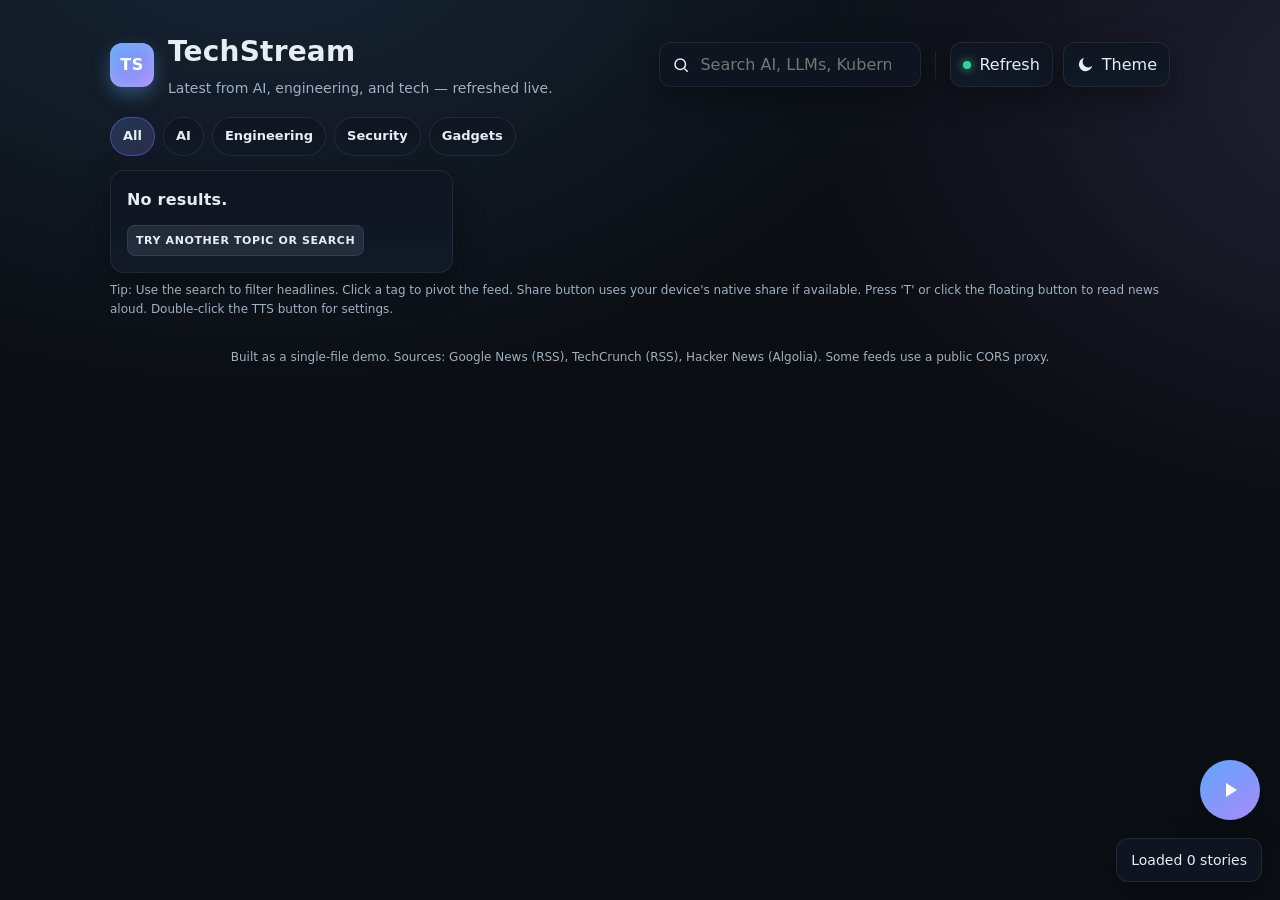
<file: tech-stream/index.html>
<!DOCTYPE html>
<html lang="en">

<head>
  <meta charset="UTF-8" />
  <meta name="viewport" content="width=device-width, initial-scale=1" />
  <title>TechStream — Latest AI, Engineering, and Tech News</title>
  <meta name="description"
    content="A sleek, single-file news aggregator for AI, engineering, and technology stories." />
  <link rel="icon" href="data:;base64,iVBORw0KGgo=" />
  <style>
    /* ---- CSS Reset (minimal) ---- */
    *,
    *::before,
    *::after {
      box-sizing: border-box
    }

    html,
    body {
      margin: 0;
      padding: 0
    }

    img {
      max-width: 100%;
      display: block
    }

    button,
    input {
      font: inherit
    }

    a {
      text-decoration: none;
      color: inherit
    }

    /* ---- Theme Variables ---- */
    :root {
      --bg: #0b0f14;
      --card: #0f1520;
      --elev: #111927;
      --border: rgba(255, 255, 255, 0.08);
      --text: #e6edf3;
      --muted: #9fb0c0;
      --accent: #60a5fa;
      /* sky-400 */
      --accent-2: #a78bfa;
      /* violet-400 */
      --good: #34d399;
      --warn: #fbbf24;
      --shadow: 0 10px 30px rgba(0, 0, 0, 0.35);
      --radius: 14px;
    }

    
    .light {
      --bg: #f5f7fb;
      --card: #ffffff;
      --elev: #ffffff;
      --border: rgba(0, 0, 0, 0.08);
      --text: #0b1220;
      --muted: #4a5568;
      --accent: #2563eb;
      --accent-2: #7c3aed;
      --shadow: 0 10px 25px rgba(0, 0, 0, 0.08);
    }

    body {
      font-family: ui-sans-serif, system-ui, -apple-system, Segoe UI, Roboto, "Helvetica Neue", Arial, "Noto Sans", "Apple Color Emoji", "Segoe UI Emoji";
      background: radial-gradient(1200px 800px at 20% -10%, rgba(96, 165, 250, 0.15), transparent 60%),
        radial-gradient(1000px 700px at 110% 10%, rgba(167, 139, 250, 0.14), transparent 60%),
        var(--bg);
      color: var(--text);
      line-height: 1.6;
      min-height: 100svh;
    }

    /* ---- Layout ---- */
    .container {
      max-width: 1100px;
      margin: 0 auto;
      padding: 24px 20px 48px;
    }

    header {
      display: flex;
      align-items: center;
      justify-content: space-between;
      gap: 16px;
      margin: 6px 0 18px;
    }

    .brand {
      display: flex;
      align-items: center;
      gap: 14px;
    }

    .logo {
      width: 44px;
      height: 44px;
      border-radius: 12px;
      background: linear-gradient(145deg, var(--accent), var(--accent-2));
      box-shadow: 0 8px 18px rgba(96, 165, 250, 0.35), inset 0 0 14px rgba(255, 255, 255, 0.18);
      display: grid;
      place-items: center;
      color: white;
      font-weight: 800;
      letter-spacing: 0.5px;
    }

    .title {
      display: flex;
      flex-direction: column;
    }

    .title h1 {
      font-size: clamp(20px, 2.4vw, 28px);
      margin: 0;
      font-weight: 800;
      letter-spacing: 0.2px;
    }

    .title .sub {
      margin-top: 2px;
      color: var(--muted);
      font-size: 14px;
    }

    .controls {
      display: flex;
      flex-wrap: wrap;
      gap: 10px;
      align-items: center;
      justify-content: flex-end;
    }

    .search {
      display: flex;
      align-items: center;
      gap: 8px;
      background: var(--card);
      border: 1px solid var(--border);
      border-radius: 12px;
      padding: 8px 12px;
      box-shadow: var(--shadow);
    }

    .search input {
      border: none;
      outline: none;
      background: transparent;
      color: var(--text);
      width: 210px;
    }

    .chipbar {
      display: flex;
      flex-wrap: wrap;
      gap: 8px;
      margin: 14px 0 8px;
    }

    .chip {
      padding: 8px 12px;
      border-radius: 999px;
      border: 1px solid var(--border);
      background: linear-gradient(180deg, var(--card), var(--elev));
      color: var(--text);
      cursor: pointer;
      transition: transform .12s ease, background .2s ease, border-color .2s ease;
      font-size: 13px;
      font-weight: 600;
    }

    .chip:hover {
      transform: translateY(-1px)
    }

    .chip.active {
      background: linear-gradient(145deg, rgba(96, 165, 250, 0.20), rgba(167, 139, 250, 0.18));
      border-color: rgba(99, 102, 241, 0.5);
    }

    .btn {
      padding: 9px 12px;
      border-radius: 12px;
      border: 1px solid var(--border);
      background: linear-gradient(180deg, var(--card), var(--elev));
      color: var(--text);
      cursor: pointer;
      display: inline-flex;
      align-items: center;
      gap: 8px;
      box-shadow: var(--shadow);
      transition: transform .12s ease, filter .2s ease;
    }

    .btn:hover {
      transform: translateY(-1px)
    }

    .btn .dot {
      width: 8px;
      height: 8px;
      border-radius: 50%;
      background: var(--good);
      box-shadow: 0 0 10px var(--good)
    }

    .sep {
      width: 1px;
      height: 28px;
      background: var(--border);
      margin: 0 4px;
      border-radius: 1px
    }

    /* ---- Grid ---- */
    .grid {
      display: grid;
      grid-template-columns: repeat(12, 1fr);
      gap: 16px;
      margin-top: 14px;
    }

    .card {
      grid-column: span 12;
      background: linear-gradient(180deg, var(--card), var(--elev));
      border: 1px solid var(--border);
      border-radius: var(--radius);
      padding: 16px;
      box-shadow: var(--shadow);
      display: flex;
      flex-direction: column;
      gap: 10px;
      transition: transform .18s ease, border-color .2s ease, background .25s ease;
    }

    .card:hover {
      transform: translateY(-4px)
    }

    @media (min-width:640px) {
      .card {
        grid-column: span 6
      }
    }

    @media (min-width:960px) {
      .card {
        grid-column: span 4
      }
    }

    .meta {
      display: flex;
      align-items: center;
      gap: 10px;
      color: var(--muted);
      font-size: 12px
    }

    .meta .src {
      display: flex;
      align-items: center;
      gap: 8px
    }

    .favicon {
      width: 16px;
      height: 16px;
      border-radius: 4px;
      border: 1px solid var(--border)
    }

    .titleline {
      font-size: 16px;
      font-weight: 700;
      letter-spacing: 0.2px;
    }

    .actions {
      display: flex;
      align-items: center;
      gap: 8px;
      margin-top: 2px;
    }

    .tag {
      font-size: 11px;
      font-weight: 700;
      text-transform: uppercase;
      letter-spacing: 0.6px;
      padding: 6px 8px;
      border-radius: 8px;
      border: 1px solid var(--border);
      background: rgba(96, 165, 250, 0.12);
      color: #b3d5ff;
    }

    .tag.purple {
      background: rgba(167, 139, 250, 0.14);
      color: #d8cbff
    }

    .tag.green {
      background: rgba(52, 211, 153, 0.14);
      color: #b9f6de
    }

    .tag.orange {
      background: rgba(251, 191, 36, 0.14);
      color: #ffe4a3
    }

    .tag.gray {
      background: rgba(148, 163, 184, 0.15);
      color: #e5edf5
    }

    .card .links {
      margin-left: auto;
      display: flex;
      gap: 8px
    }

    .iconbtn {
      width: 34px;
      height: 34px;
      border-radius: 10px;
      border: 1px solid var(--border);
      background: linear-gradient(180deg, var(--card), var(--elev));
      color: var(--text);
      display: grid;
      place-items: center;
      cursor: pointer;
      transition: transform .12s ease;
    }

    .iconbtn:hover {
      transform: translateY(-1px)
    }

    /* ---- Skeletons ---- */
    .skeleton {
      position: relative;
      overflow: hidden;
      background: rgba(255, 255, 255, 0.06);
      border-radius: 8px;
    }

    .shimmer {
      position: absolute;
      inset: 0;
      transform: translateX(-100%);
      background: linear-gradient(90deg, transparent, rgba(255, 255, 255, 0.08), transparent);
      animation: shimmer 1.2s infinite;
    }

    @keyframes shimmer {
      100% {
        transform: translateX(100%)
      }
    }

    /* ---- Toast ---- */
    .toast {
      position: fixed;
      bottom: 18px;
      right: 18px;
      background: var(--card);
      border: 1px solid var(--border);
      color: var(--text);
      padding: 10px 14px;
      border-radius: 12px;
      box-shadow: var(--shadow);
      opacity: 0;
      transform: translateY(10px);
      transition: all .25s ease;
      pointer-events: none;
      font-size: 14px;
    }

    .toast.show {
      opacity: 1;
      transform: translateY(0)
    }

    /* ---- Floating TTS Button ---- */
    .tts-button {
      position: fixed;
      bottom: 80px;
      right: 20px;
      width: 60px;
      height: 60px;
      border-radius: 50%;
      background: linear-gradient(145deg, var(--accent), var(--accent-2));
      border: none;
      color: white;
      cursor: pointer;
      box-shadow: var(--shadow);
      display: flex;
      align-items: center;
      justify-content: center;
      transition: all .2s ease;
      z-index: 1000;
    }

    .tts-button:hover {
      transform: translateY(-2px);
      box-shadow: 0 15px 35px rgba(96, 165, 250, 0.4);
    }

    .tts-button:active {
      transform: translateY(0);
    }

    .tts-button.playing {
      background: linear-gradient(145deg, var(--warn), #f59e0b);
      animation: pulse 2s infinite;
    }

    .tts-button.playing svg {
      animation: wave 1s infinite;
    }

    @keyframes pulse {
      0%, 100% { transform: scale(1); }
      50% { transform: scale(1.05); }
    }

    @keyframes wave {
      0%, 100% { transform: scale(1); }
      50% { transform: scale(1.1); }
    }

    .tts-button svg {
      width: 24px;
      height: 24px;
      transition: all .2s ease;
    }

    .tts-button .stop-icon {
      display: none;
    }

    .tts-button.playing .play-icon {
      display: none;
    }

    .tts-button.playing .stop-icon {
      display: block;
    }

    .tts-controls {
      position: fixed;
      bottom: 150px;
      right: 20px;
      background: var(--card);
      border: 1px solid var(--border);
      border-radius: 12px;
      padding: 16px;
      box-shadow: var(--shadow);
      opacity: 0;
      transform: translateY(10px);
      transition: all .25s ease;
      pointer-events: none;
      z-index: 999;
      min-width: 200px;
    }

    .tts-controls.show {
      opacity: 1;
      transform: translateY(0);
      pointer-events: all;
    }

    .tts-controls h3 {
      margin: 0 0 12px 0;
      font-size: 14px;
      font-weight: 600;
      color: var(--text);
    }

    .tts-controls .control-group {
      margin-bottom: 12px;
    }

    .tts-controls label {
      display: block;
      font-size: 12px;
      color: var(--muted);
      margin-bottom: 4px;
    }

    .tts-controls select,
    .tts-controls input {
      width: 100%;
      padding: 6px 8px;
      border: 1px solid var(--border);
      border-radius: 6px;
      background: var(--elev);
      color: var(--text);
      font-size: 12px;
    }

    .tts-controls .speed-control {
      display: flex;
      align-items: center;
      gap: 8px;
    }

    .tts-controls .speed-control input {
      flex: 1;
    }

    .tts-controls .speed-value {
      font-size: 11px;
      color: var(--muted);
      min-width: 30px;
    }

    footer {
      margin-top: 28px;
      color: var(--muted);
      font-size: 12px;
      text-align: center
    }

    .note {
      color: var(--muted);
      font-size: 12px;
      margin-top: 8px
    }
  </style>
</head>

<body>
  <div class="container">
    <header>
      <div class="brand">
        <div class="logo">TS</div>
        <div class="title">
          <h1>TechStream</h1>
          <div class="sub">Latest from AI, engineering, and tech — refreshed live.</div>
        </div>
      </div>
      <div class="controls">
        <div class="search" title="Search headlines">
          <svg width="18" height="18" viewBox="0 0 24 24" fill="none" stroke="currentColor" stroke-width="2">
            <circle cx="11" cy="11" r="7" />
            <line x1="21" y1="21" x2="16.65" y2="16.65" />
          </svg>
          <input id="search" type="search" placeholder="Search AI, LLMs, Kubernetes..." />
          <button class="btn" id="clearSearch" title="Clear search" style="display:none">Clear</button>
        </div>
        <span class="sep" aria-hidden="true"></span>
        <button class="btn" id="refreshBtn" title="Refresh feed">
          <span class="dot" aria-hidden="true"></span> Refresh
        </button>
        <button class="btn" id="themeBtn" title="Toggle theme">
          <svg width="18" height="18" viewBox="0 0 24 24" fill="currentColor" aria-hidden="true">
            <path d="M21.64 13a9 9 0 1 1-10.63-10.6 7 7 0 1 0 10.63 10.6z" />
          </svg>
          Theme
        </button>
      </div>
    </header>

    <div class="chipbar" id="chipbar" role="tablist" aria-label="Topics">
      <button class="chip active" data-topic="all" role="tab" aria-selected="true">All</button>
      <button class="chip" data-topic="ai" role="tab">AI</button>
      <button class="chip" data-topic="engineering" role="tab">Engineering</button>
      <button class="chip" data-topic="security" role="tab">Security</button>
      <button class="chip" data-topic="gadgets" role="tab">Gadgets</button>
    </div>

    <section id="grid" class="grid" aria-live="polite"></section>

    <p class="note">
      Tip: Use the search to filter headlines. Click a tag to pivot the feed. Share button uses your device's native
      share if available. Press 'T' or click the floating button to read news aloud. Double-click the TTS button for settings.
    </p>

    <footer>
      Built as a single-file demo. Sources: Google News (RSS), TechCrunch (RSS), Hacker News (Algolia). Some feeds use a
      public CORS proxy.
    </footer>
  </div>

  <div class="toast" id="toast" role="status" aria-live="polite"></div>

  <!-- TTS Button -->
  <button class="tts-button" id="ttsButton" title="Read news feed aloud" aria-label="Text-to-speech">
    <svg class="play-icon" viewBox="0 0 24 24" fill="currentColor">
      <path d="M8 5v14l11-7z"/>
    </svg>
    <svg class="stop-icon" viewBox="0 0 24 24" fill="currentColor">
      <path d="M6 6h12v12H6z"/>
    </svg>
  </button>

  <!-- TTS Controls -->
  <div class="tts-controls" id="ttsControls">
    <h3>Text-to-Speech Settings</h3>
    <div class="control-group">
      <label for="ttsVoice">Voice:</label>
      <select id="ttsVoice">
        <option value="">Loading voices...</option>
      </select>
    </div>
    <div class="control-group">
      <label for="ttsSpeed">Speed:</label>
      <div class="speed-control">
        <input type="range" id="ttsSpeed" min="0.5" max="2" step="0.1" value="1">
        <span class="speed-value" id="speedValue">1.0x</span>
      </div>
    </div>
    <div class="control-group">
      <label for="ttsPitch">Pitch:</label>
      <input type="range" id="ttsPitch" min="0.5" max="2" step="0.1" value="1">
    </div>
    <div class="control-group">
      <label for="ttsVolume">Volume:</label>
      <input type="range" id="ttsVolume" min="0" max="1" step="0.1" value="0.8">
    </div>
  </div>

  <script>
    // --------------------------
    // Config
    // --------------------------
    const CONFIG = {
      // Using a public CORS proxy to fetch RSS in the browser
      PROXY: 'https://api.allorigins.win/raw?url=',
      LIMIT_PER_SOURCE: 20,
      TOTAL_LIMIT: 60,
      // Queries/feeds tuned for AI + engineering + general tech
      googleNewsQueries: [
        'AI OR "large language model" OR "machine learning"',
        '"software engineering" OR devops OR kubernetes',
        'technology OR startups OR cloud'
      ],
      rssFeeds: [
        { url: 'https://techcrunch.com/feed/', name: 'TechCrunch' },
        { url: 'https://www.theverge.com/rss/index.xml', name: 'The Verge' },
        { url: 'https://feeds.arstechnica.com/arstechnica/technology-lab', name: 'Ars Technica' }
      ],
      hnQueries: ['AI', 'LLM', 'engineering', 'tech']
    };

    // --------------------------
    // State
    // --------------------------
    let ALL_ITEMS = [];
    let ACTIVE_TOPIC = 'all';
    let QUERY = '';
    let LOADING = false;

    // TTS State
    let TTS_SPEAKING = false;
    let TTS_UTTERANCE = null;
    let TTS_VOICES = [];
    let TTS_CURRENT_INDEX = 0;
    let TTS_ITEMS_TO_READ = [];

    // --------------------------
    // Utilities
    // --------------------------
    const sleep = (ms) => new Promise(r => setTimeout(r, ms));

    function timeAgo(date) {
      const now = new Date();
      const diff = Math.floor((now - date) / 1000);
      if (diff < 60) return `${diff}s ago`;
      const m = Math.floor(diff / 60);
      if (m < 60) return `${m}m ago`;
      const h = Math.floor(m / 60);
      if (h < 24) return `${h}h ago`;
      const d = Math.floor(h / 24);
      if (d < 7) return `${d}d ago`;
      return date.toLocaleDateString();
    }

    function getDomain(url) {
      try { return new URL(url).hostname.replace(/^www\./, ''); }
      catch { return ''; }
    }

    function tagFromTitle(title) {
      const t = (title || '').toLowerCase();
      if (/\b(ai|gpt|llm|machine learning|deep learning|openai|anthropic|cohere)\b/.test(t)) return { key: 'ai', cls: '', label: 'AI' };
      if (/\b(engineering|software|developer|programming|kubernetes|devops|cloud|microservice|architecture)\b/.test(t)) return { key: 'engineering', cls: 'green', label: 'Engineering' };
      if (/\b(security|vulnerability|breach|cve|ransomware|patch)\b/.test(t)) return { key: 'security', cls: 'orange', label: 'Security' };
      if (/\b(phone|laptop|device|headset|camera|earbuds|gadget|review)\b/.test(t)) return { key: 'gadgets', cls: 'purple', label: 'Gadgets' };
      return { key: 'general', cls: 'gray', label: 'General' };
    }

    function dedupe(items) {
      const seen = new Set();
      const out = [];
      for (const it of items) {
        const key = (it.url || it.link || '') + '|' + (it.title || '');
        if (!seen.has(key)) { seen.add(key); out.push(it); }
      }
      return out;
    }

    function showToast(msg) {
      const el = document.getElementById('toast');
      el.textContent = msg;
      el.classList.add('show');
      clearTimeout(showToast._t);
      showToast._t = setTimeout(() => el.classList.remove('show'), 2600);
    }

    // --------------------------
    // TTS Functions
    // --------------------------
    // TODO: Future enhancement - Integrate Transformer.js Kokoro TTS for better Japanese voice quality
    // Current implementation uses Web Speech API as fallback
    function initTTS() {
      // Load available voices
      function loadVoices() {
        TTS_VOICES = speechSynthesis.getVoices();
        const voiceSelect = document.getElementById('ttsVoice');
        voiceSelect.innerHTML = '';
        
        // Add default option
        const defaultOption = document.createElement('option');
        defaultOption.value = '';
        defaultOption.textContent = 'Default Voice';
        voiceSelect.appendChild(defaultOption);
        
        // Add available voices
        TTS_VOICES.forEach((voice, index) => {
          const option = document.createElement('option');
          option.value = index;
          option.textContent = `${voice.name} (${voice.lang})`;
          voiceSelect.appendChild(option);
        });
      }

      // Load voices when they become available
      if (speechSynthesis.onvoiceschanged !== undefined) {
        speechSynthesis.onvoiceschanged = loadVoices;
      }
      loadVoices();

      // Initialize control event listeners
      initTTSControls();
    }

    function initTTSControls() {
      const speedSlider = document.getElementById('ttsSpeed');
      const speedValue = document.getElementById('speedValue');
      const pitchSlider = document.getElementById('ttsPitch');
      const volumeSlider = document.getElementById('ttsVolume');

      speedSlider.addEventListener('input', (e) => {
        const speed = parseFloat(e.target.value);
        speedValue.textContent = `${speed.toFixed(1)}x`;
        if (TTS_UTTERANCE) {
          TTS_UTTERANCE.rate = speed;
        }
      });

      pitchSlider.addEventListener('input', (e) => {
        const pitch = parseFloat(e.target.value);
        if (TTS_UTTERANCE) {
          TTS_UTTERANCE.pitch = pitch;
        }
      });

      volumeSlider.addEventListener('input', (e) => {
        const volume = parseFloat(e.target.value);
        if (TTS_UTTERANCE) {
          TTS_UTTERANCE.volume = volume;
        }
      });
    }

    function speakText(text) {
      if (TTS_UTTERANCE) {
        speechSynthesis.cancel();
      }

      TTS_UTTERANCE = new SpeechSynthesisUtterance(text);
      
      // Apply current settings
      const voiceSelect = document.getElementById('ttsVoice');
      const speedSlider = document.getElementById('ttsSpeed');
      const pitchSlider = document.getElementById('ttsPitch');
      const volumeSlider = document.getElementById('ttsVolume');

      if (voiceSelect.value !== '') {
        TTS_UTTERANCE.voice = TTS_VOICES[parseInt(voiceSelect.value)];
      }
      
      TTS_UTTERANCE.rate = parseFloat(speedSlider.value);
      TTS_UTTERANCE.pitch = parseFloat(pitchSlider.value);
      TTS_UTTERANCE.volume = parseFloat(volumeSlider.value);

      // Event handlers
      TTS_UTTERANCE.onstart = () => {
        TTS_SPEAKING = true;
        document.getElementById('ttsButton').classList.add('playing');
        showToast('Reading news feed...');
      };

      TTS_UTTERANCE.onend = () => {
        TTS_SPEAKING = false;
        document.getElementById('ttsButton').classList.remove('playing');
        TTS_CURRENT_INDEX++;
        
        // Continue with next item if available
        if (TTS_CURRENT_INDEX < TTS_ITEMS_TO_READ.length) {
          setTimeout(() => speakNextItem(), 500);
        } else {
          showToast('Finished reading news feed');
          TTS_CURRENT_INDEX = 0;
        }
      };

      TTS_UTTERANCE.onerror = (event) => {
        console.error('TTS Error:', event);
        TTS_SPEAKING = false;
        document.getElementById('ttsButton').classList.remove('playing');
        showToast('TTS error occurred');
      };

      speechSynthesis.speak(TTS_UTTERANCE);
    }

    function speakNextItem() {
      if (TTS_CURRENT_INDEX >= TTS_ITEMS_TO_READ.length) {
        TTS_CURRENT_INDEX = 0;
        return;
      }

      const item = TTS_ITEMS_TO_READ[TTS_CURRENT_INDEX];
      const text = `From ${item.source}. ${item.title}. Published ${timeAgo(item.publishedAt)}.`;
      speakText(text);
    }

    function startTTS() {
      if (TTS_SPEAKING) {
        // Stop TTS
        speechSynthesis.cancel();
        TTS_SPEAKING = false;
        document.getElementById('ttsButton').classList.remove('playing');
        TTS_CURRENT_INDEX = 0;
        showToast('Stopped reading');
        return;
      }

      // Get current filtered items
      const currentItems = ALL_ITEMS.filter(it => {
        if (ACTIVE_TOPIC !== 'all') {
          const tag = tagFromTitle(it.title).key;
          if (tag !== ACTIVE_TOPIC) return false;
        }
        if (QUERY) {
          const q = QUERY.toLowerCase();
          return (it.title || '').toLowerCase().includes(q) || (it.source || '').toLowerCase().includes(q);
        }
        return true;
      });

      if (currentItems.length === 0) {
        showToast('No items to read');
        return;
      }

      TTS_ITEMS_TO_READ = currentItems.slice(0, 10); // Limit to first 10 items
      TTS_CURRENT_INDEX = 0;
      speakNextItem();
    }

    function toggleTTSControls() {
      const controls = document.getElementById('ttsControls');
      controls.classList.toggle('show');
    }

    // --------------------------
    // Fetchers
    // --------------------------
    async function fetchGoogleNews(query) {
      const url = `https://news.google.com/rss/search?q=${encodeURIComponent(query)}&hl=en-US&gl=US&ceid=US:en`;
      const proxied = CONFIG.PROXY + encodeURIComponent(url);
      const res = await fetch(proxied);
      if (!res.ok) throw new Error('Google News fetch failed');
      const xml = await res.text();
      const doc = new DOMParser().parseFromString(xml, 'text/xml');
      const items = [...doc.querySelectorAll('item')].slice(0, CONFIG.LIMIT_PER_SOURCE);
      return items.map(item => {
        const title = item.querySelector('title')?.textContent?.trim() || 'Untitled';
        const link = item.querySelector('link')?.textContent?.trim() || '#';
        const pubDate = new Date(item.querySelector('pubDate')?.textContent || Date.now());
        const source = item.querySelector('source')?.textContent?.trim() || getDomain(link) || 'Google News';
        return { title, url: link, source, publishedAt: pubDate };
      });
    }

    async function fetchRSS(feedUrl, name) {
      const res = await fetch(CONFIG.PROXY + encodeURIComponent(feedUrl));
      if (!res.ok) throw new Error('RSS fetch failed: ' + name);
      const xml = await res.text();
      const doc = new DOMParser().parseFromString(xml, 'text/xml');
      let items = [...doc.querySelectorAll('item')];
      if (!items.length) items = [...doc.querySelectorAll('entry')]; // Atom
      items = items.slice(0, CONFIG.LIMIT_PER_SOURCE);
      return items.map(item => {
        const title = item.querySelector('title')?.textContent?.trim() || 'Untitled';
        const link = item.querySelector('link')?.getAttribute('href') || item.querySelector('link')?.textContent?.trim() || '#';
        const pubRaw = item.querySelector('pubDate')?.textContent || item.querySelector('updated')?.textContent || item.querySelector('published')?.textContent;
        const publishedAt = new Date(pubRaw || Date.now());
        return { title, url: link, source: name || getDomain(link), publishedAt };
      });
    }

    async function fetchHN(query) {
      const url = `https://hn.algolia.com/api/v1/search_by_date?tags=story&query=${encodeURIComponent(query)}`;
      const res = await fetch(url);
      if (!res.ok) throw new Error('HN fetch failed');
      const data = await res.json();
      return (data.hits || []).slice(0, CONFIG.LIMIT_PER_SOURCE).map(h => ({
        title: h.title || 'Untitled',
        url: h.url || `https://news.ycombinator.com/item?id=${h.objectID}`,
        source: 'Hacker News',
        publishedAt: new Date(h.created_at)
      }));
    }

    // --------------------------
    // Rendering
    // --------------------------
    function cardTemplate(item) {
      const domain = getDomain(item.url);
      const tag = tagFromTitle(item.title);
      const fav = domain ? `https://www.google.com/s2/favicons?sz=64&domain=${domain}` : '';
      return `
        <article class="card" data-topic="${tag.key}">
          <div class="meta">
            <div class="src">
              <img class="favicon" src="${fav}" alt="" loading="lazy" />
              <span>${item.source || domain || 'Source'}</span>
            </div>
            <span aria-hidden="true">•</span>
            <time datetime="${item.publishedAt.toISOString()}">${timeAgo(item.publishedAt)}</time>
          </div>
          <a class="titleline" href="${item.url}" target="_blank" rel="noopener">
            ${item.title.replace(/</g, '&lt;').replace(/>/g, '&gt;')}
          </a>
          <div class="actions">
            <span class="tag ${tag.cls}">${tag.label}</span>
            <div class="links">
              <button class="iconbtn" title="Open source site" onclick="window.open('https://${domain}','_blank','noopener')">
                <svg width="18" height="18" viewBox="0 0 24 24" fill="none" stroke="currentColor" stroke-width="2">
                  <path d="M18 13v6a2 2 0 0 1-2 2H6a2 2 0 0 1-2-2V8a2 2 0 0 1 2-2h6"/>
                  <polyline points="15 3 21 3 21 9"/>
                  <line x1="10" y1="14" x2="21" y2="3"/>
                </svg>
              </button>
              <button class="iconbtn" title="Share" onclick="shareItem('${encodeURIComponent(item.title)}','${encodeURIComponent(item.url)}')">
                <svg width="18" height="18" viewBox="0 0 24 24" fill="none" stroke="currentColor" stroke-width="2">
                  <circle cx="18" cy="5" r="3"/><circle cx="6" cy="12" r="3"/><circle cx="18" cy="19" r="3"/>
                  <line x1="8.59" y1="13.51" x2="15.42" y2="17.49"/><line x1="15.41" y1="6.51" x2="8.59" y2="10.49"/>
                </svg>
              </button>
              <a class="iconbtn" title="Open link" href="${item.url}" target="_blank" rel="noopener">
                <svg width="18" height="18" viewBox="0 0 24 24" fill="none" stroke="currentColor" stroke-width="2">
                  <path d="M10 13a5 5 0 0 0 7.07 0l3.54-3.54a5 5 0 0 0-7.07-7.07L12 4"/>
                  <path d="M14 11a5 5 0 0 0-7.07 0L3.39 14.54a5 5 0 1 0 7.07 7.07L12 20"/>
                </svg>
              </a>
            </div>
          </div>
        </article>
      `;
    }

    function renderSkeleton(count = 9) {
      const grid = document.getElementById('grid');
      grid.innerHTML = '';
      for (let i = 0; i < count; i++) {
        const el = document.createElement('div');
        el.className = 'card';
        el.innerHTML = `
          <div class="meta">
            <div class="favicon skeleton" style="width:16px;height:16px;position:relative;"><div class="shimmer"></div></div>
            <div class="skeleton" style="width:120px;height:12px;position:relative;border-radius:4px;"><div class="shimmer"></div></div>
            <span aria-hidden="true">•</span>
            <div class="skeleton" style="width:60px;height:12px;position:relative;border-radius:4px;"><div class="shimmer"></div></div>
          </div>
          <div class="skeleton" style="width:100%;height:20px;position:relative;"><div class="shimmer"></div></div>
          <div class="actions">
            <div class="skeleton" style="width:70px;height:22px;border-radius:8px;position:relative;"><div class="shimmer"></div></div>
            <div class="links" style="margin-left:auto;display:flex;gap:8px">
              <div class="skeleton" style="width:34px;height:34px;border-radius:10px;position:relative;"><div class="shimmer"></div></div>
              <div class="skeleton" style="width:34px;height:34px;border-radius:10px;position:relative;"><div class="shimmer"></div></div>
              <div class="skeleton" style="width:34px;height:34px;border-radius:10px;position:relative;"><div class="shimmer"></div></div>
            </div>
          </div>
        `;
        grid.appendChild(el);
      }
    }

    function render(items) {
      const grid = document.getElementById('grid');
      const filtered = items
        .filter(it => {
          if (ACTIVE_TOPIC !== 'all') {
            const tag = tagFromTitle(it.title).key;
            if (tag !== ACTIVE_TOPIC) return false;
          }
          if (QUERY) {
            const q = QUERY.toLowerCase();
            return (it.title || '').toLowerCase().includes(q) || (it.source || '').toLowerCase().includes(q);
          }
          return true;
        });
      grid.innerHTML = filtered.map(cardTemplate).join('') || `
        <div class="card">
          <div class="titleline">No results.</div>
          <div class="actions"><span class="tag gray">Try another topic or search</span></div>
        </div>
      `;
    }

    // --------------------------
    // Sharing
    // --------------------------
    async function shareItem(titleEnc, urlEnc) {
      const title = decodeURIComponent(titleEnc);
      const url = decodeURIComponent(urlEnc);
      if (navigator.share) {
        try { await navigator.share({ title, url }); }
        catch (e) { /* user canceled */ }
      } else {
        try {
          await navigator.clipboard.writeText(`${title} — ${url}`);
          showToast('Link copied to clipboard');
        } catch {
          showToast('Unable to copy link');
        }
      }
    }
    window.shareItem = shareItem;

    // --------------------------
    // Load all sources
    // --------------------------
    async function loadFeed() {
      if (LOADING) return;
      LOADING = true;
      document.getElementById('refreshBtn').disabled = true;
      renderSkeleton(9);

      try {
        const tasks = [];

        // Google News queries
        for (const q of CONFIG.googleNewsQueries) {
          tasks.push(fetchGoogleNews(q));
        }

        // RSS feeds
        for (const f of CONFIG.rssFeeds) {
          tasks.push(fetchRSS(f.url, f.name));
        }

        // Hacker News
        for (const q of CONFIG.hnQueries) {
          tasks.push(fetchHN(q));
        }

        const results = await Promise.allSettled(tasks);
        const merged = [];
        for (const r of results) {
          if (r.status === 'fulfilled') merged.push(...r.value);
        }

        // Dedupe, sort, limit
        ALL_ITEMS = dedupe(merged)
          .sort((a, b) => b.publishedAt - a.publishedAt)
          .slice(0, CONFIG.TOTAL_LIMIT);

        render(ALL_ITEMS);
        showToast(`Loaded ${ALL_ITEMS.length} stories`);
      } catch (e) {
        console.error(e);
        showToast('Some sources failed to load');
        render(ALL_ITEMS || []);
      } finally {
        LOADING = false;
        document.getElementById('refreshBtn').disabled = false;
      }
    }

    // --------------------------
    // Interactions
    // --------------------------
    function setActiveChip(topic) {
      ACTIVE_TOPIC = topic;
      document.querySelectorAll('.chip').forEach(c => {
        const active = c.dataset.topic === topic;
        c.classList.toggle('active', active);
        c.setAttribute('aria-selected', active ? 'true' : 'false');
      });
      render(ALL_ITEMS);
    }

    function initTheme() {
      const saved = localStorage.getItem('techstream-theme') || '';
      if (saved === 'light') document.body.classList.add('light');
    }

    function toggleTheme() {
      document.body.classList.toggle('light');
      localStorage.setItem('techstream-theme', document.body.classList.contains('light') ? 'light' : 'dark');
    }

    function initEvents() {
      document.getElementById('refreshBtn').addEventListener('click', loadFeed);
      document.getElementById('themeBtn').addEventListener('click', toggleTheme);

      document.getElementById('chipbar').addEventListener('click', (e) => {
        const btn = e.target.closest('.chip');
        if (!btn) return;
        setActiveChip(btn.dataset.topic);
      });

      const search = document.getElementById('search');
      const clear = document.getElementById('clearSearch');
      let t;
      search.addEventListener('input', () => {
        QUERY = search.value.trim();
        clear.style.display = QUERY ? 'inline-flex' : 'none';
        clearTimeout(t);
        t = setTimeout(() => render(ALL_ITEMS), 120);
      });
      clear.addEventListener('click', () => {
        search.value = '';
        QUERY = '';
        clear.style.display = 'none';
        render(ALL_ITEMS);
      });

      // TTS Event Listeners
      document.getElementById('ttsButton').addEventListener('click', startTTS);
      document.getElementById('ttsButton').addEventListener('dblclick', toggleTTSControls);

      // Keyboard: r to refresh, / to focus search
      window.addEventListener('keydown', (e) => {
        if (e.key === 'r' && !e.metaKey && !e.ctrlKey && !e.altKey) { e.preventDefault(); loadFeed(); }
        if (e.key === '/' && !e.metaKey && !e.ctrlKey && !e.altKey) { e.preventDefault(); search.focus(); }
        if (e.key === 't' && !e.metaKey && !e.ctrlKey && !e.altKey) { e.preventDefault(); startTTS(); }
      });
    }

    // --------------------------
    // Boot
    // --------------------------
    (async function boot() {
      initTheme();
      initEvents();
      await loadFeed();
      initTTS(); // Initialize TTS after page load
    })();
  </script>
</body>

</html>
</file>
